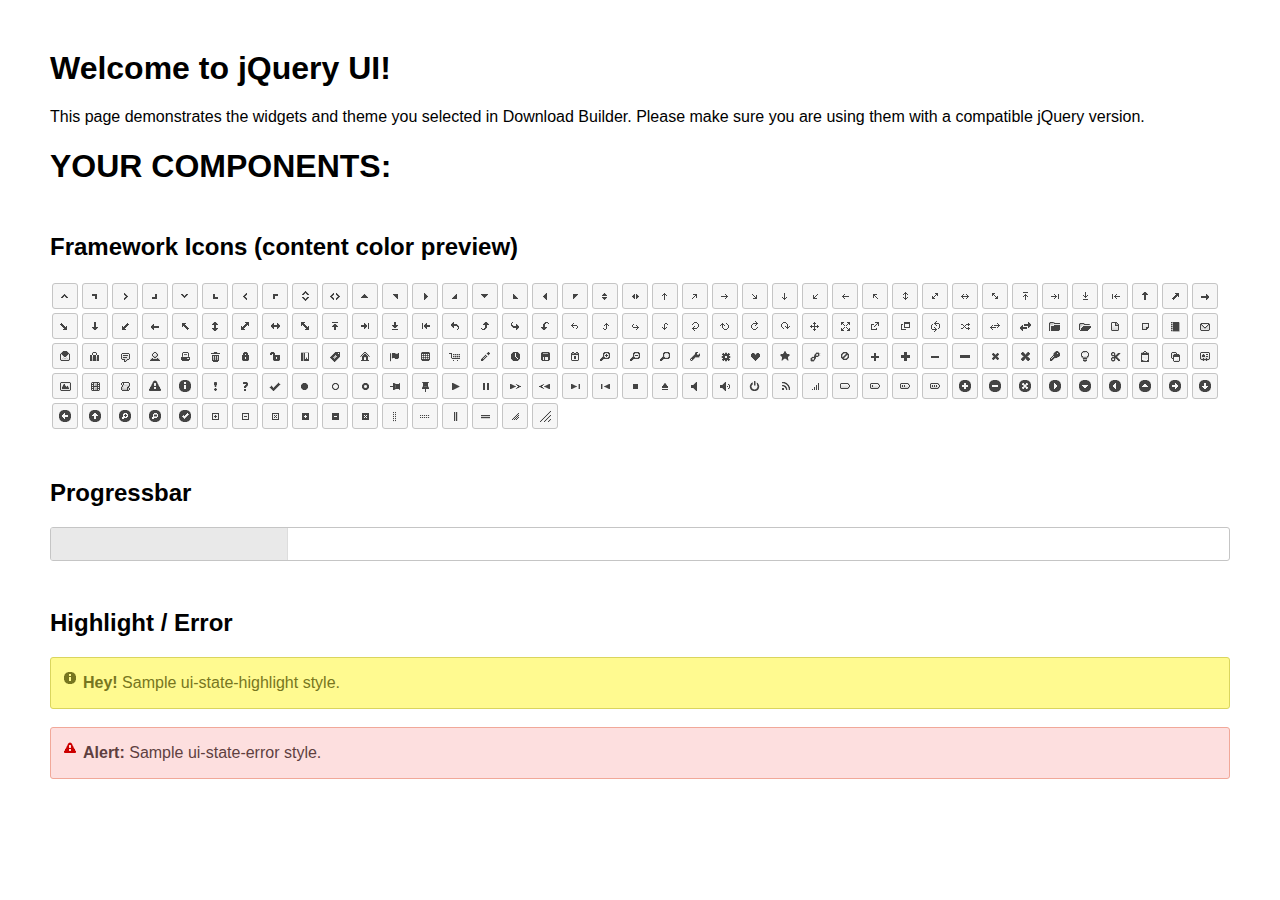
<file: scripts/jquery-ui-1.12.1.custom/index.html>
<!doctype html>
<html lang="us">
<head>
	<meta charset="utf-8">
	<title>jQuery UI Example Page</title>
	<link href="jquery-ui.css" rel="stylesheet">
	<style>
	body{
		font-family: "Trebuchet MS", sans-serif;
		margin: 50px;
	}
	.demoHeaders {
		margin-top: 2em;
	}
	#dialog-link {
		padding: .4em 1em .4em 20px;
		text-decoration: none;
		position: relative;
	}
	#dialog-link span.ui-icon {
		margin: 0 5px 0 0;
		position: absolute;
		left: .2em;
		top: 50%;
		margin-top: -8px;
	}
	#icons {
		margin: 0;
		padding: 0;
	}
	#icons li {
		margin: 2px;
		position: relative;
		padding: 4px 0;
		cursor: pointer;
		float: left;
		list-style: none;
	}
	#icons span.ui-icon {
		float: left;
		margin: 0 4px;
	}
	.fakewindowcontain .ui-widget-overlay {
		position: absolute;
	}
	select {
		width: 200px;
	}
	</style>
</head>
<body>

<h1>Welcome to jQuery UI!</h1>

<div class="ui-widget">
	<p>This page demonstrates the widgets and theme you selected in Download Builder. Please make sure you are using them with a compatible jQuery version.</p>
</div>

<h1>YOUR COMPONENTS:</h1>
















<h2 class="demoHeaders">Framework Icons (content color preview)</h2>
<ul id="icons" class="ui-widget ui-helper-clearfix">
	<li class="ui-state-default ui-corner-all" title=".ui-icon-caret-1-n"><span class="ui-icon ui-icon-caret-1-n"></span></li>
	<li class="ui-state-default ui-corner-all" title=".ui-icon-caret-1-ne"><span class="ui-icon ui-icon-caret-1-ne"></span></li>
	<li class="ui-state-default ui-corner-all" title=".ui-icon-caret-1-e"><span class="ui-icon ui-icon-caret-1-e"></span></li>
	<li class="ui-state-default ui-corner-all" title=".ui-icon-caret-1-se"><span class="ui-icon ui-icon-caret-1-se"></span></li>
	<li class="ui-state-default ui-corner-all" title=".ui-icon-caret-1-s"><span class="ui-icon ui-icon-caret-1-s"></span></li>
	<li class="ui-state-default ui-corner-all" title=".ui-icon-caret-1-sw"><span class="ui-icon ui-icon-caret-1-sw"></span></li>
	<li class="ui-state-default ui-corner-all" title=".ui-icon-caret-1-w"><span class="ui-icon ui-icon-caret-1-w"></span></li>
	<li class="ui-state-default ui-corner-all" title=".ui-icon-caret-1-nw"><span class="ui-icon ui-icon-caret-1-nw"></span></li>
	<li class="ui-state-default ui-corner-all" title=".ui-icon-caret-2-n-s"><span class="ui-icon ui-icon-caret-2-n-s"></span></li>
	<li class="ui-state-default ui-corner-all" title=".ui-icon-caret-2-e-w"><span class="ui-icon ui-icon-caret-2-e-w"></span></li>
	<li class="ui-state-default ui-corner-all" title=".ui-icon-triangle-1-n"><span class="ui-icon ui-icon-triangle-1-n"></span></li>
	<li class="ui-state-default ui-corner-all" title=".ui-icon-triangle-1-ne"><span class="ui-icon ui-icon-triangle-1-ne"></span></li>
	<li class="ui-state-default ui-corner-all" title=".ui-icon-triangle-1-e"><span class="ui-icon ui-icon-triangle-1-e"></span></li>
	<li class="ui-state-default ui-corner-all" title=".ui-icon-triangle-1-se"><span class="ui-icon ui-icon-triangle-1-se"></span></li>
	<li class="ui-state-default ui-corner-all" title=".ui-icon-triangle-1-s"><span class="ui-icon ui-icon-triangle-1-s"></span></li>
	<li class="ui-state-default ui-corner-all" title=".ui-icon-triangle-1-sw"><span class="ui-icon ui-icon-triangle-1-sw"></span></li>
	<li class="ui-state-default ui-corner-all" title=".ui-icon-triangle-1-w"><span class="ui-icon ui-icon-triangle-1-w"></span></li>
	<li class="ui-state-default ui-corner-all" title=".ui-icon-triangle-1-nw"><span class="ui-icon ui-icon-triangle-1-nw"></span></li>
	<li class="ui-state-default ui-corner-all" title=".ui-icon-triangle-2-n-s"><span class="ui-icon ui-icon-triangle-2-n-s"></span></li>
	<li class="ui-state-default ui-corner-all" title=".ui-icon-triangle-2-e-w"><span class="ui-icon ui-icon-triangle-2-e-w"></span></li>
	<li class="ui-state-default ui-corner-all" title=".ui-icon-arrow-1-n"><span class="ui-icon ui-icon-arrow-1-n"></span></li>
	<li class="ui-state-default ui-corner-all" title=".ui-icon-arrow-1-ne"><span class="ui-icon ui-icon-arrow-1-ne"></span></li>
	<li class="ui-state-default ui-corner-all" title=".ui-icon-arrow-1-e"><span class="ui-icon ui-icon-arrow-1-e"></span></li>
	<li class="ui-state-default ui-corner-all" title=".ui-icon-arrow-1-se"><span class="ui-icon ui-icon-arrow-1-se"></span></li>
	<li class="ui-state-default ui-corner-all" title=".ui-icon-arrow-1-s"><span class="ui-icon ui-icon-arrow-1-s"></span></li>
	<li class="ui-state-default ui-corner-all" title=".ui-icon-arrow-1-sw"><span class="ui-icon ui-icon-arrow-1-sw"></span></li>
	<li class="ui-state-default ui-corner-all" title=".ui-icon-arrow-1-w"><span class="ui-icon ui-icon-arrow-1-w"></span></li>
	<li class="ui-state-default ui-corner-all" title=".ui-icon-arrow-1-nw"><span class="ui-icon ui-icon-arrow-1-nw"></span></li>
	<li class="ui-state-default ui-corner-all" title=".ui-icon-arrow-2-n-s"><span class="ui-icon ui-icon-arrow-2-n-s"></span></li>
	<li class="ui-state-default ui-corner-all" title=".ui-icon-arrow-2-ne-sw"><span class="ui-icon ui-icon-arrow-2-ne-sw"></span></li>
	<li class="ui-state-default ui-corner-all" title=".ui-icon-arrow-2-e-w"><span class="ui-icon ui-icon-arrow-2-e-w"></span></li>
	<li class="ui-state-default ui-corner-all" title=".ui-icon-arrow-2-se-nw"><span class="ui-icon ui-icon-arrow-2-se-nw"></span></li>
	<li class="ui-state-default ui-corner-all" title=".ui-icon-arrowstop-1-n"><span class="ui-icon ui-icon-arrowstop-1-n"></span></li>
	<li class="ui-state-default ui-corner-all" title=".ui-icon-arrowstop-1-e"><span class="ui-icon ui-icon-arrowstop-1-e"></span></li>
	<li class="ui-state-default ui-corner-all" title=".ui-icon-arrowstop-1-s"><span class="ui-icon ui-icon-arrowstop-1-s"></span></li>
	<li class="ui-state-default ui-corner-all" title=".ui-icon-arrowstop-1-w"><span class="ui-icon ui-icon-arrowstop-1-w"></span></li>
	<li class="ui-state-default ui-corner-all" title=".ui-icon-arrowthick-1-n"><span class="ui-icon ui-icon-arrowthick-1-n"></span></li>
	<li class="ui-state-default ui-corner-all" title=".ui-icon-arrowthick-1-ne"><span class="ui-icon ui-icon-arrowthick-1-ne"></span></li>
	<li class="ui-state-default ui-corner-all" title=".ui-icon-arrowthick-1-e"><span class="ui-icon ui-icon-arrowthick-1-e"></span></li>
	<li class="ui-state-default ui-corner-all" title=".ui-icon-arrowthick-1-se"><span class="ui-icon ui-icon-arrowthick-1-se"></span></li>
	<li class="ui-state-default ui-corner-all" title=".ui-icon-arrowthick-1-s"><span class="ui-icon ui-icon-arrowthick-1-s"></span></li>
	<li class="ui-state-default ui-corner-all" title=".ui-icon-arrowthick-1-sw"><span class="ui-icon ui-icon-arrowthick-1-sw"></span></li>
	<li class="ui-state-default ui-corner-all" title=".ui-icon-arrowthick-1-w"><span class="ui-icon ui-icon-arrowthick-1-w"></span></li>
	<li class="ui-state-default ui-corner-all" title=".ui-icon-arrowthick-1-nw"><span class="ui-icon ui-icon-arrowthick-1-nw"></span></li>
	<li class="ui-state-default ui-corner-all" title=".ui-icon-arrowthick-2-n-s"><span class="ui-icon ui-icon-arrowthick-2-n-s"></span></li>
	<li class="ui-state-default ui-corner-all" title=".ui-icon-arrowthick-2-ne-sw"><span class="ui-icon ui-icon-arrowthick-2-ne-sw"></span></li>
	<li class="ui-state-default ui-corner-all" title=".ui-icon-arrowthick-2-e-w"><span class="ui-icon ui-icon-arrowthick-2-e-w"></span></li>
	<li class="ui-state-default ui-corner-all" title=".ui-icon-arrowthick-2-se-nw"><span class="ui-icon ui-icon-arrowthick-2-se-nw"></span></li>
	<li class="ui-state-default ui-corner-all" title=".ui-icon-arrowthickstop-1-n"><span class="ui-icon ui-icon-arrowthickstop-1-n"></span></li>
	<li class="ui-state-default ui-corner-all" title=".ui-icon-arrowthickstop-1-e"><span class="ui-icon ui-icon-arrowthickstop-1-e"></span></li>
	<li class="ui-state-default ui-corner-all" title=".ui-icon-arrowthickstop-1-s"><span class="ui-icon ui-icon-arrowthickstop-1-s"></span></li>
	<li class="ui-state-default ui-corner-all" title=".ui-icon-arrowthickstop-1-w"><span class="ui-icon ui-icon-arrowthickstop-1-w"></span></li>
	<li class="ui-state-default ui-corner-all" title=".ui-icon-arrowreturnthick-1-w"><span class="ui-icon ui-icon-arrowreturnthick-1-w"></span></li>
	<li class="ui-state-default ui-corner-all" title=".ui-icon-arrowreturnthick-1-n"><span class="ui-icon ui-icon-arrowreturnthick-1-n"></span></li>
	<li class="ui-state-default ui-corner-all" title=".ui-icon-arrowreturnthick-1-e"><span class="ui-icon ui-icon-arrowreturnthick-1-e"></span></li>
	<li class="ui-state-default ui-corner-all" title=".ui-icon-arrowreturnthick-1-s"><span class="ui-icon ui-icon-arrowreturnthick-1-s"></span></li>
	<li class="ui-state-default ui-corner-all" title=".ui-icon-arrowreturn-1-w"><span class="ui-icon ui-icon-arrowreturn-1-w"></span></li>
	<li class="ui-state-default ui-corner-all" title=".ui-icon-arrowreturn-1-n"><span class="ui-icon ui-icon-arrowreturn-1-n"></span></li>
	<li class="ui-state-default ui-corner-all" title=".ui-icon-arrowreturn-1-e"><span class="ui-icon ui-icon-arrowreturn-1-e"></span></li>
	<li class="ui-state-default ui-corner-all" title=".ui-icon-arrowreturn-1-s"><span class="ui-icon ui-icon-arrowreturn-1-s"></span></li>
	<li class="ui-state-default ui-corner-all" title=".ui-icon-arrowrefresh-1-w"><span class="ui-icon ui-icon-arrowrefresh-1-w"></span></li>
	<li class="ui-state-default ui-corner-all" title=".ui-icon-arrowrefresh-1-n"><span class="ui-icon ui-icon-arrowrefresh-1-n"></span></li>
	<li class="ui-state-default ui-corner-all" title=".ui-icon-arrowrefresh-1-e"><span class="ui-icon ui-icon-arrowrefresh-1-e"></span></li>
	<li class="ui-state-default ui-corner-all" title=".ui-icon-arrowrefresh-1-s"><span class="ui-icon ui-icon-arrowrefresh-1-s"></span></li>
	<li class="ui-state-default ui-corner-all" title=".ui-icon-arrow-4"><span class="ui-icon ui-icon-arrow-4"></span></li>
	<li class="ui-state-default ui-corner-all" title=".ui-icon-arrow-4-diag"><span class="ui-icon ui-icon-arrow-4-diag"></span></li>
	<li class="ui-state-default ui-corner-all" title=".ui-icon-extlink"><span class="ui-icon ui-icon-extlink"></span></li>
	<li class="ui-state-default ui-corner-all" title=".ui-icon-newwin"><span class="ui-icon ui-icon-newwin"></span></li>
	<li class="ui-state-default ui-corner-all" title=".ui-icon-refresh"><span class="ui-icon ui-icon-refresh"></span></li>
	<li class="ui-state-default ui-corner-all" title=".ui-icon-shuffle"><span class="ui-icon ui-icon-shuffle"></span></li>
	<li class="ui-state-default ui-corner-all" title=".ui-icon-transfer-e-w"><span class="ui-icon ui-icon-transfer-e-w"></span></li>
	<li class="ui-state-default ui-corner-all" title=".ui-icon-transferthick-e-w"><span class="ui-icon ui-icon-transferthick-e-w"></span></li>
	<li class="ui-state-default ui-corner-all" title=".ui-icon-folder-collapsed"><span class="ui-icon ui-icon-folder-collapsed"></span></li>
	<li class="ui-state-default ui-corner-all" title=".ui-icon-folder-open"><span class="ui-icon ui-icon-folder-open"></span></li>
	<li class="ui-state-default ui-corner-all" title=".ui-icon-document"><span class="ui-icon ui-icon-document"></span></li>
	<li class="ui-state-default ui-corner-all" title=".ui-icon-document-b"><span class="ui-icon ui-icon-document-b"></span></li>
	<li class="ui-state-default ui-corner-all" title=".ui-icon-note"><span class="ui-icon ui-icon-note"></span></li>
	<li class="ui-state-default ui-corner-all" title=".ui-icon-mail-closed"><span class="ui-icon ui-icon-mail-closed"></span></li>
	<li class="ui-state-default ui-corner-all" title=".ui-icon-mail-open"><span class="ui-icon ui-icon-mail-open"></span></li>
	<li class="ui-state-default ui-corner-all" title=".ui-icon-suitcase"><span class="ui-icon ui-icon-suitcase"></span></li>
	<li class="ui-state-default ui-corner-all" title=".ui-icon-comment"><span class="ui-icon ui-icon-comment"></span></li>
	<li class="ui-state-default ui-corner-all" title=".ui-icon-person"><span class="ui-icon ui-icon-person"></span></li>
	<li class="ui-state-default ui-corner-all" title=".ui-icon-print"><span class="ui-icon ui-icon-print"></span></li>
	<li class="ui-state-default ui-corner-all" title=".ui-icon-trash"><span class="ui-icon ui-icon-trash"></span></li>
	<li class="ui-state-default ui-corner-all" title=".ui-icon-locked"><span class="ui-icon ui-icon-locked"></span></li>
	<li class="ui-state-default ui-corner-all" title=".ui-icon-unlocked"><span class="ui-icon ui-icon-unlocked"></span></li>
	<li class="ui-state-default ui-corner-all" title=".ui-icon-bookmark"><span class="ui-icon ui-icon-bookmark"></span></li>
	<li class="ui-state-default ui-corner-all" title=".ui-icon-tag"><span class="ui-icon ui-icon-tag"></span></li>
	<li class="ui-state-default ui-corner-all" title=".ui-icon-home"><span class="ui-icon ui-icon-home"></span></li>
	<li class="ui-state-default ui-corner-all" title=".ui-icon-flag"><span class="ui-icon ui-icon-flag"></span></li>
	<li class="ui-state-default ui-corner-all" title=".ui-icon-calculator"><span class="ui-icon ui-icon-calculator"></span></li>
	<li class="ui-state-default ui-corner-all" title=".ui-icon-cart"><span class="ui-icon ui-icon-cart"></span></li>
	<li class="ui-state-default ui-corner-all" title=".ui-icon-pencil"><span class="ui-icon ui-icon-pencil"></span></li>
	<li class="ui-state-default ui-corner-all" title=".ui-icon-clock"><span class="ui-icon ui-icon-clock"></span></li>
	<li class="ui-state-default ui-corner-all" title=".ui-icon-disk"><span class="ui-icon ui-icon-disk"></span></li>
	<li class="ui-state-default ui-corner-all" title=".ui-icon-calendar"><span class="ui-icon ui-icon-calendar"></span></li>
	<li class="ui-state-default ui-corner-all" title=".ui-icon-zoomin"><span class="ui-icon ui-icon-zoomin"></span></li>
	<li class="ui-state-default ui-corner-all" title=".ui-icon-zoomout"><span class="ui-icon ui-icon-zoomout"></span></li>
	<li class="ui-state-default ui-corner-all" title=".ui-icon-search"><span class="ui-icon ui-icon-search"></span></li>
	<li class="ui-state-default ui-corner-all" title=".ui-icon-wrench"><span class="ui-icon ui-icon-wrench"></span></li>
	<li class="ui-state-default ui-corner-all" title=".ui-icon-gear"><span class="ui-icon ui-icon-gear"></span></li>
	<li class="ui-state-default ui-corner-all" title=".ui-icon-heart"><span class="ui-icon ui-icon-heart"></span></li>
	<li class="ui-state-default ui-corner-all" title=".ui-icon-star"><span class="ui-icon ui-icon-star"></span></li>
	<li class="ui-state-default ui-corner-all" title=".ui-icon-link"><span class="ui-icon ui-icon-link"></span></li>
	<li class="ui-state-default ui-corner-all" title=".ui-icon-cancel"><span class="ui-icon ui-icon-cancel"></span></li>
	<li class="ui-state-default ui-corner-all" title=".ui-icon-plus"><span class="ui-icon ui-icon-plus"></span></li>
	<li class="ui-state-default ui-corner-all" title=".ui-icon-plusthick"><span class="ui-icon ui-icon-plusthick"></span></li>
	<li class="ui-state-default ui-corner-all" title=".ui-icon-minus"><span class="ui-icon ui-icon-minus"></span></li>
	<li class="ui-state-default ui-corner-all" title=".ui-icon-minusthick"><span class="ui-icon ui-icon-minusthick"></span></li>
	<li class="ui-state-default ui-corner-all" title=".ui-icon-close"><span class="ui-icon ui-icon-close"></span></li>
	<li class="ui-state-default ui-corner-all" title=".ui-icon-closethick"><span class="ui-icon ui-icon-closethick"></span></li>
	<li class="ui-state-default ui-corner-all" title=".ui-icon-key"><span class="ui-icon ui-icon-key"></span></li>
	<li class="ui-state-default ui-corner-all" title=".ui-icon-lightbulb"><span class="ui-icon ui-icon-lightbulb"></span></li>
	<li class="ui-state-default ui-corner-all" title=".ui-icon-scissors"><span class="ui-icon ui-icon-scissors"></span></li>
	<li class="ui-state-default ui-corner-all" title=".ui-icon-clipboard"><span class="ui-icon ui-icon-clipboard"></span></li>
	<li class="ui-state-default ui-corner-all" title=".ui-icon-copy"><span class="ui-icon ui-icon-copy"></span></li>
	<li class="ui-state-default ui-corner-all" title=".ui-icon-contact"><span class="ui-icon ui-icon-contact"></span></li>
	<li class="ui-state-default ui-corner-all" title=".ui-icon-image"><span class="ui-icon ui-icon-image"></span></li>
	<li class="ui-state-default ui-corner-all" title=".ui-icon-video"><span class="ui-icon ui-icon-video"></span></li>
	<li class="ui-state-default ui-corner-all" title=".ui-icon-script"><span class="ui-icon ui-icon-script"></span></li>
	<li class="ui-state-default ui-corner-all" title=".ui-icon-alert"><span class="ui-icon ui-icon-alert"></span></li>
	<li class="ui-state-default ui-corner-all" title=".ui-icon-info"><span class="ui-icon ui-icon-info"></span></li>
	<li class="ui-state-default ui-corner-all" title=".ui-icon-notice"><span class="ui-icon ui-icon-notice"></span></li>
	<li class="ui-state-default ui-corner-all" title=".ui-icon-help"><span class="ui-icon ui-icon-help"></span></li>
	<li class="ui-state-default ui-corner-all" title=".ui-icon-check"><span class="ui-icon ui-icon-check"></span></li>
	<li class="ui-state-default ui-corner-all" title=".ui-icon-bullet"><span class="ui-icon ui-icon-bullet"></span></li>
	<li class="ui-state-default ui-corner-all" title=".ui-icon-radio-off"><span class="ui-icon ui-icon-radio-off"></span></li>
	<li class="ui-state-default ui-corner-all" title=".ui-icon-radio-on"><span class="ui-icon ui-icon-radio-on"></span></li>
	<li class="ui-state-default ui-corner-all" title=".ui-icon-pin-w"><span class="ui-icon ui-icon-pin-w"></span></li>
	<li class="ui-state-default ui-corner-all" title=".ui-icon-pin-s"><span class="ui-icon ui-icon-pin-s"></span></li>
	<li class="ui-state-default ui-corner-all" title=".ui-icon-play"><span class="ui-icon ui-icon-play"></span></li>
	<li class="ui-state-default ui-corner-all" title=".ui-icon-pause"><span class="ui-icon ui-icon-pause"></span></li>
	<li class="ui-state-default ui-corner-all" title=".ui-icon-seek-next"><span class="ui-icon ui-icon-seek-next"></span></li>
	<li class="ui-state-default ui-corner-all" title=".ui-icon-seek-prev"><span class="ui-icon ui-icon-seek-prev"></span></li>
	<li class="ui-state-default ui-corner-all" title=".ui-icon-seek-end"><span class="ui-icon ui-icon-seek-end"></span></li>
	<li class="ui-state-default ui-corner-all" title=".ui-icon-seek-first"><span class="ui-icon ui-icon-seek-first"></span></li>
	<li class="ui-state-default ui-corner-all" title=".ui-icon-stop"><span class="ui-icon ui-icon-stop"></span></li>
	<li class="ui-state-default ui-corner-all" title=".ui-icon-eject"><span class="ui-icon ui-icon-eject"></span></li>
	<li class="ui-state-default ui-corner-all" title=".ui-icon-volume-off"><span class="ui-icon ui-icon-volume-off"></span></li>
	<li class="ui-state-default ui-corner-all" title=".ui-icon-volume-on"><span class="ui-icon ui-icon-volume-on"></span></li>
	<li class="ui-state-default ui-corner-all" title=".ui-icon-power"><span class="ui-icon ui-icon-power"></span></li>
	<li class="ui-state-default ui-corner-all" title=".ui-icon-signal-diag"><span class="ui-icon ui-icon-signal-diag"></span></li>
	<li class="ui-state-default ui-corner-all" title=".ui-icon-signal"><span class="ui-icon ui-icon-signal"></span></li>
	<li class="ui-state-default ui-corner-all" title=".ui-icon-battery-0"><span class="ui-icon ui-icon-battery-0"></span></li>
	<li class="ui-state-default ui-corner-all" title=".ui-icon-battery-1"><span class="ui-icon ui-icon-battery-1"></span></li>
	<li class="ui-state-default ui-corner-all" title=".ui-icon-battery-2"><span class="ui-icon ui-icon-battery-2"></span></li>
	<li class="ui-state-default ui-corner-all" title=".ui-icon-battery-3"><span class="ui-icon ui-icon-battery-3"></span></li>
	<li class="ui-state-default ui-corner-all" title=".ui-icon-circle-plus"><span class="ui-icon ui-icon-circle-plus"></span></li>
	<li class="ui-state-default ui-corner-all" title=".ui-icon-circle-minus"><span class="ui-icon ui-icon-circle-minus"></span></li>
	<li class="ui-state-default ui-corner-all" title=".ui-icon-circle-close"><span class="ui-icon ui-icon-circle-close"></span></li>
	<li class="ui-state-default ui-corner-all" title=".ui-icon-circle-triangle-e"><span class="ui-icon ui-icon-circle-triangle-e"></span></li>
	<li class="ui-state-default ui-corner-all" title=".ui-icon-circle-triangle-s"><span class="ui-icon ui-icon-circle-triangle-s"></span></li>
	<li class="ui-state-default ui-corner-all" title=".ui-icon-circle-triangle-w"><span class="ui-icon ui-icon-circle-triangle-w"></span></li>
	<li class="ui-state-default ui-corner-all" title=".ui-icon-circle-triangle-n"><span class="ui-icon ui-icon-circle-triangle-n"></span></li>
	<li class="ui-state-default ui-corner-all" title=".ui-icon-circle-arrow-e"><span class="ui-icon ui-icon-circle-arrow-e"></span></li>
	<li class="ui-state-default ui-corner-all" title=".ui-icon-circle-arrow-s"><span class="ui-icon ui-icon-circle-arrow-s"></span></li>
	<li class="ui-state-default ui-corner-all" title=".ui-icon-circle-arrow-w"><span class="ui-icon ui-icon-circle-arrow-w"></span></li>
	<li class="ui-state-default ui-corner-all" title=".ui-icon-circle-arrow-n"><span class="ui-icon ui-icon-circle-arrow-n"></span></li>
	<li class="ui-state-default ui-corner-all" title=".ui-icon-circle-zoomin"><span class="ui-icon ui-icon-circle-zoomin"></span></li>
	<li class="ui-state-default ui-corner-all" title=".ui-icon-circle-zoomout"><span class="ui-icon ui-icon-circle-zoomout"></span></li>
	<li class="ui-state-default ui-corner-all" title=".ui-icon-circle-check"><span class="ui-icon ui-icon-circle-check"></span></li>
	<li class="ui-state-default ui-corner-all" title=".ui-icon-circlesmall-plus"><span class="ui-icon ui-icon-circlesmall-plus"></span></li>
	<li class="ui-state-default ui-corner-all" title=".ui-icon-circlesmall-minus"><span class="ui-icon ui-icon-circlesmall-minus"></span></li>
	<li class="ui-state-default ui-corner-all" title=".ui-icon-circlesmall-close"><span class="ui-icon ui-icon-circlesmall-close"></span></li>
	<li class="ui-state-default ui-corner-all" title=".ui-icon-squaresmall-plus"><span class="ui-icon ui-icon-squaresmall-plus"></span></li>
	<li class="ui-state-default ui-corner-all" title=".ui-icon-squaresmall-minus"><span class="ui-icon ui-icon-squaresmall-minus"></span></li>
	<li class="ui-state-default ui-corner-all" title=".ui-icon-squaresmall-close"><span class="ui-icon ui-icon-squaresmall-close"></span></li>
	<li class="ui-state-default ui-corner-all" title=".ui-icon-grip-dotted-vertical"><span class="ui-icon ui-icon-grip-dotted-vertical"></span></li>
	<li class="ui-state-default ui-corner-all" title=".ui-icon-grip-dotted-horizontal"><span class="ui-icon ui-icon-grip-dotted-horizontal"></span></li>
	<li class="ui-state-default ui-corner-all" title=".ui-icon-grip-solid-vertical"><span class="ui-icon ui-icon-grip-solid-vertical"></span></li>
	<li class="ui-state-default ui-corner-all" title=".ui-icon-grip-solid-horizontal"><span class="ui-icon ui-icon-grip-solid-horizontal"></span></li>
	<li class="ui-state-default ui-corner-all" title=".ui-icon-gripsmall-diagonal-se"><span class="ui-icon ui-icon-gripsmall-diagonal-se"></span></li>
	<li class="ui-state-default ui-corner-all" title=".ui-icon-grip-diagonal-se"><span class="ui-icon ui-icon-grip-diagonal-se"></span></li>
</ul>






<!-- Progressbar -->
<h2 class="demoHeaders">Progressbar</h2>
<div id="progressbar"></div>










<!-- Highlight / Error -->
<h2 class="demoHeaders">Highlight / Error</h2>
<div class="ui-widget">
	<div class="ui-state-highlight ui-corner-all" style="margin-top: 20px; padding: 0 .7em;">
		<p><span class="ui-icon ui-icon-info" style="float: left; margin-right: .3em;"></span>
		<strong>Hey!</strong> Sample ui-state-highlight style.</p>
	</div>
</div>
<br>
<div class="ui-widget">
	<div class="ui-state-error ui-corner-all" style="padding: 0 .7em;">
		<p><span class="ui-icon ui-icon-alert" style="float: left; margin-right: .3em;"></span>
		<strong>Alert:</strong> Sample ui-state-error style.</p>
	</div>
</div>

<script src="external/jquery/jquery.js"></script>
<script src="jquery-ui.js"></script>
<script>



















$( "#progressbar" ).progressbar({
	value: 20
});










// Hover states on the static widgets
$( "#dialog-link, #icons li" ).hover(
	function() {
		$( this ).addClass( "ui-state-hover" );
	},
	function() {
		$( this ).removeClass( "ui-state-hover" );
	}
);
</script>
</body>
</html>
</file>
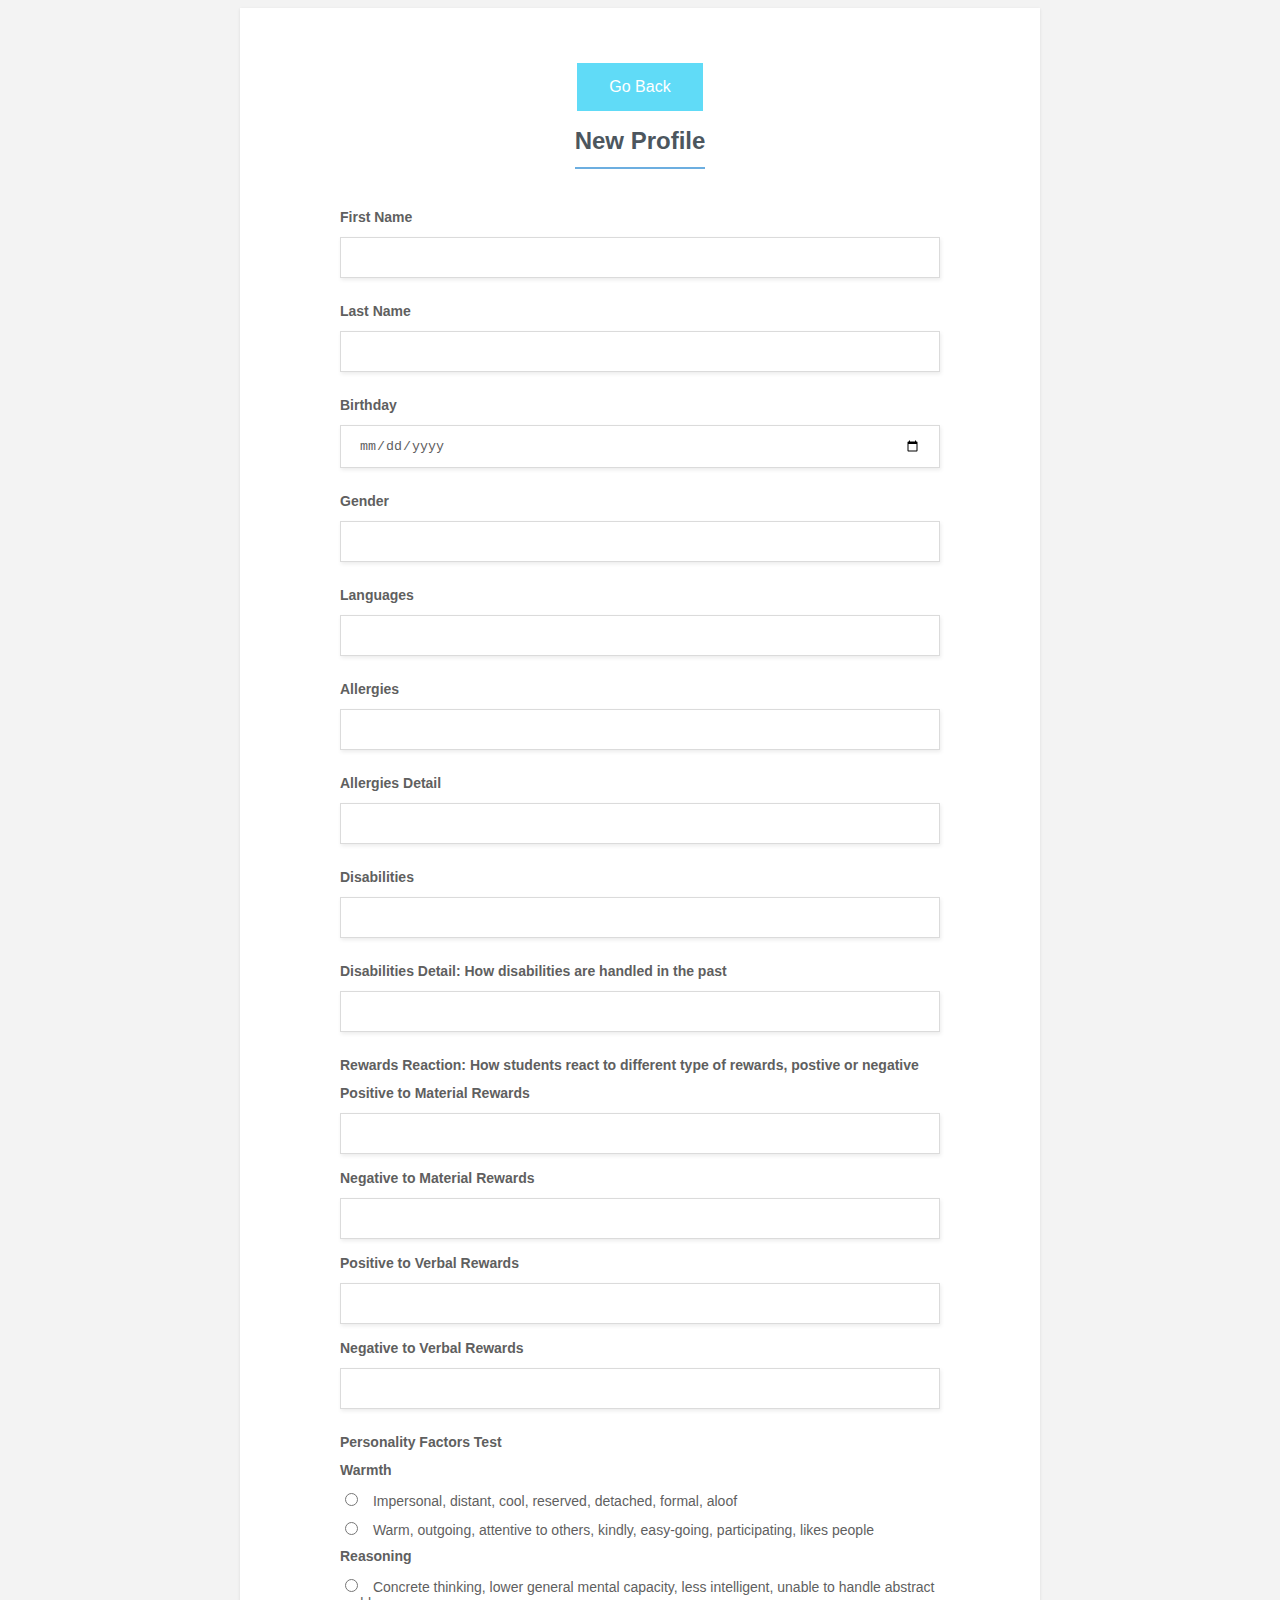
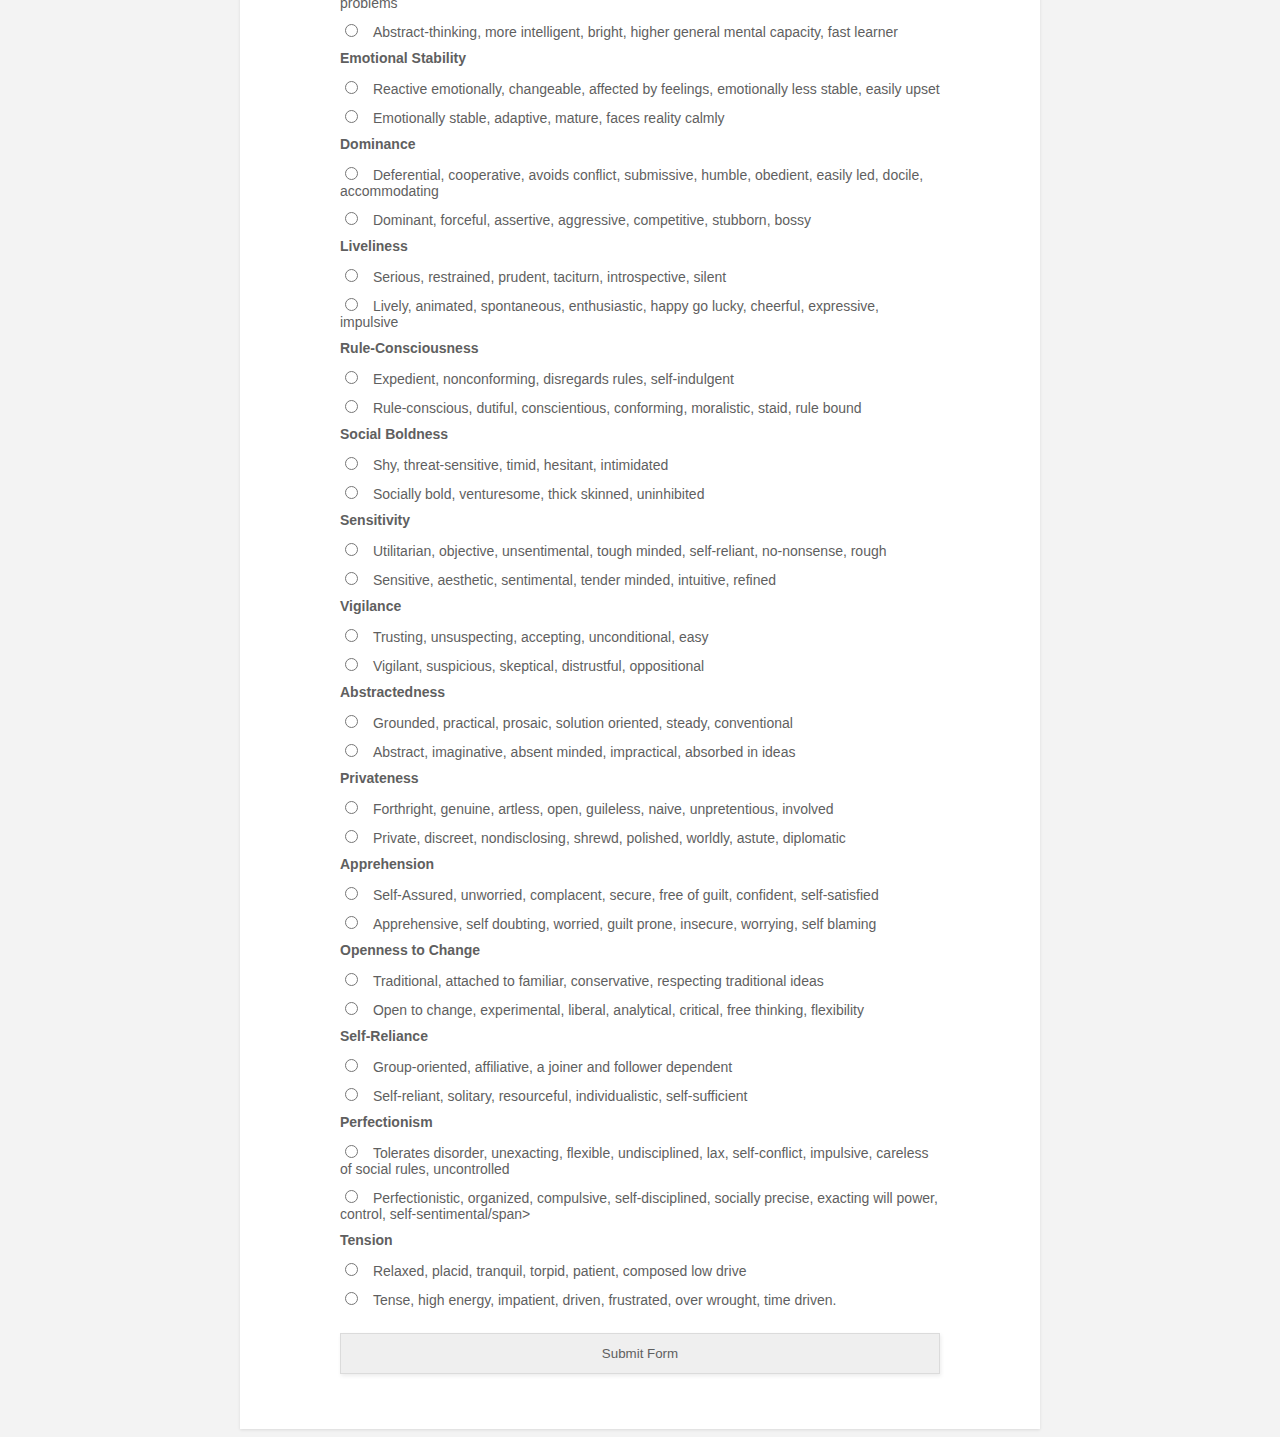
<file: createnew.html>
<!DOCTYPE html>
<html>

<head>

	<link rel="stylesheet" href="css/newform.css">
        <script src="scripts/createnew.js"></script>

</head>
<SCRIPT LANGUAGE="JavaScript">
function insertnewstudent (form) {
    var firstname = form.fn.value;
    var lastname = form.ln.value;
    var birthday = form.bday.value;
    var gender = form.gen.value;
    var language = form.lan.value;
    var allergies = form.all.value;
    var alldetail = form.allde.value;
    var disabilities = form.dis.value;
    var disdetail = form.disde.value;
    var pomr = form.pm.value;
    var nemr = form.nm.value;
    var povr = form.pv.value;
    var nevr = form.nv.value;
    var warmth = form.w.value;
    var reasoning = form.r.value;
    var emotional = form.e.value;
    var dominance = form.d.value;
    var liveliness = form.l.value;
    var rule-Consciousness = form.c.value;
    var social = form.s.value;
    var sensitivity = form.se.value;
    var vigilance = form.v.value;
    var abstractedness = form.a.value;
    var privateness = form.p.value;
    var apprehension = form.ap.value;
    var openness = form.o.value;
    var self = form.sel.value;
    var perfectionism = form.pe.value;
    var tension = form.t.value;
    alert ("You typed: " + firstname + lastname + birthday + gender + language + allergies + alldetail + disabilities + disdetail);

    alert ("You typed: " + firstname + lastname + birthday + gender + language + allergies + alldetail + disabilities + disdetail);
}
</SCRIPT>

<script>
$(document).ready(function(){
    $("button").click(function(){
        $.ajax({url: "{controller}/{action}/{id}", success: function(result){
            $("#div1").html(result); //put data into profile
        }});
    });
});
</script>
<script>
function goBack() {
    window.history.go(-1);
}
</script>

<script src="https://ajax.googleapis.com/ajax/libs/jquery/3.1.1/jquery.min.js"></script>


<body>
<div class="main-content">


        <form class="newform" method="get" action="">


          <div id = "home-button1">
            <button onclick="goBack()">Go Back</button>
          </div>
          <br>

            <div class="form-title-row">
                <h1>New Profile</h1>
            </div>

            <div class="form-row">
                <label>
                    <span>First Name</span>
                    <input type="text" name="fn" value="">
                </label>
            </div>

            <div class="form-row">
                <label>
                    <span>Last Name</span>
                    <input type="text" name="ln" value="">
                </label>
            </div>

            <div class="form-row">
                <label>
                    <span>Birthday</span>
                    <input type="date" name="bday" value="">
                </label>
            </div>

            <div class="form-row">
                <label>
                    <span>Gender</span>
                    <input type="text" name="gen" value="">
                </label>
            </div>

            <div class="form-row">
                <label>
                    <span>Languages</span>
                    <input type="text" name="lan" value="">
                </label>
            </div>

            <div class="form-row">
                <label>
                    <span>Allergies</span>
                    <input type="text" name="all" value="">
                </label>
            </div>

            <div class="form-row">
                <label>
                    <span>Allergies Detail</span>
                    <input type="text" name="allde" value="">
                </label>
            </div>

            <div class="form-row">
                <label>
                    <span>Disabilities</span>
                    <input type="text" name="dis" value="">
                </label>
            </div>

            <div class="form-row">
                <label>
                    <span>Disabilities Detail: How disabilities are handled in the past</span>
                    <input type="text" name="disde" value="">
                </label>
            </div>

            <div class="form-row">
                  <label>
                      <span>Rewards Reaction: How students react to different type of rewards, postive or negative</span>
                      <span>Positive to Material Rewards</span>
                      <input type="text" name="pm" value="" > <br>
                      <br>
                      <span>Negative to Material Rewards</span>
                      <input type="text" name="nm" value="" > <br>
                      <br>
                      <span>Positive to Verbal Rewards</span>
                      <input type="text" name="pv" value="" > <br>
                      <br>
                      <span>Negative to Verbal Rewards</span>
                      <input type="text" name="nv" value="" >
              </div>

              <div class="form-row">
                  <label><span>Personality Factors Test</span></label>
                  <label><span>Warmth</span></label>
                  <div class="form-radio-buttons">
                      <div>
                          <label>
                              <input type="radio" name="w">
                              <span>Impersonal, distant, cool, reserved, detached, formal, aloof</span>
                          </label>
                      </div>

                      <div>
                          <label>
                              <input type="radio" name="w">
                              <span>Warm, outgoing, attentive to others, kindly, easy-going, participating, likes people</span>
                          </label>
                      </div>
                  </div>

                  <label><span>Reasoning</span></label>
                  <div class="form-radio-buttons">

                      <div>
                          <label>
                              <input type="radio" name="r">
                              <span>Concrete thinking, lower general mental capacity, less intelligent, unable to handle abstract problems</span>
                          </label>
                      </div>

                      <div>
                          <label>
                              <input type="radio" name="r">
                              <span>Abstract-thinking, more intelligent, bright, higher general mental capacity, fast learner</span>
                          </label>
                      </div>
                  </div>
                  <label><span>Emotional Stability</span></label>
                  <div class="form-radio-buttons">

                      <div>
                          <label>
                              <input type="radio" name="e">
                              <span>Reactive emotionally, changeable, affected by feelings, emotionally less stable, easily upset</span>
                          </label>
                      </div>

                      <div>
                          <label>
                              <input type="radio" name="e">
                              <span>Emotionally stable, adaptive, mature, faces reality calmly</span>
                          </label>
                      </div>
                  </div>
                  <label><span>Dominance</span></label>
                  <div class="form-radio-buttons">

                      <div>
                          <label>
                              <input type="radio" name="d">
                              <span>Deferential, cooperative, avoids conflict, submissive, humble, obedient, easily led, docile, accommodating</span>
                          </label>
                      </div>

                      <div>
                          <label>
                              <input type="radio" name="d">
                              <span>Dominant, forceful, assertive, aggressive, competitive, stubborn, bossy</span>
                          </label>
                      </div>
                  </div>
                  <label><span>Liveliness</span></label>
                  <div class="form-radio-buttons">

                      <div>
                          <label>
                              <input type="radio" name="l">
                              <span>Serious, restrained, prudent, taciturn, introspective, silent</span>
                          </label>
                      </div>

                      <div>
                          <label>
                              <input type="radio" name="l">
                              <span>Lively, animated, spontaneous, enthusiastic, happy go lucky, cheerful, expressive, impulsive</span>
                          </label>
                      </div>
                  </div>
                  <label><span>Rule-Consciousness</span></label>
                  <div class="form-radio-buttons">

                      <div>
                          <label>
                              <input type="radio" name="c">
                              <span>Expedient, nonconforming, disregards rules, self-indulgent</span>
                          </label>
                      </div>

                      <div>
                          <label>
                              <input type="radio" name="c">
                              <span>Rule-conscious, dutiful, conscientious, conforming, moralistic, staid, rule bound</span>
                          </label>
                      </div>
                  </div>
                  <label><span>Social Boldness</span></label>
                  <div class="form-radio-buttons">

                      <div>
                          <label>
                              <input type="radio" name="s">
                              <span>Shy, threat-sensitive, timid, hesitant, intimidated</span>
                          </label>
                      </div>

                      <div>
                          <label>
                              <input type="radio" name="s">
                              <span>Socially bold, venturesome, thick skinned, uninhibited</span>
                          </label>
                      </div>
                  </div>
                  <label><span>Sensitivity</span></label>
                  <div class="form-radio-buttons">

                      <div>
                          <label>
                              <input type="radio" name="se">
                              <span>Utilitarian, objective, unsentimental, tough minded, self-reliant, no-nonsense, rough</span>
                          </label>
                      </div>

                      <div>
                          <label>
                              <input type="radio" name="se">
                              <span>Sensitive, aesthetic, sentimental, tender minded, intuitive, refined</span>
                          </label>
                      </div>
                  </div>
                  <label><span>Vigilance</span></label>
                  <div class="form-radio-buttons">

                      <div>
                          <label>
                              <input type="radio" name="v">
                              <span>Trusting, unsuspecting, accepting, unconditional, easy</span>
                          </label>
                      </div>

                      <div>
                          <label>
                              <input type="radio" name="v">
                              <span>Vigilant, suspicious, skeptical, distrustful, oppositional</span>
                          </label>
                      </div>
                  </div>
                  <label><span>Abstractedness</span></label>
                  <div class="form-radio-buttons">

                      <div>
                          <label>
                              <input type="radio" name="a">
                              <span>Grounded, practical, prosaic, solution oriented, steady, conventional</span>
                          </label>
                      </div>

                      <div>
                          <label>
                              <input type="radio" name="a">
                              <span>Abstract, imaginative, absent minded, impractical, absorbed in ideas</span>
                          </label>
                      </div>
                  </div>
                  <label><span>Privateness</span></label>
                  <div class="form-radio-buttons">

                      <div>
                          <label>
                              <input type="radio" name="p">
                              <span>Forthright, genuine, artless, open, guileless, naive, unpretentious, involved</span>
                          </label>
                      </div>

                      <div>
                          <label>
                              <input type="radio" name="p">
                              <span>Private, discreet, nondisclosing, shrewd, polished, worldly, astute, diplomatic</span>
                          </label>
                      </div>
                  </div>
                  <label><span>Apprehension</span></label>
                  <div class="form-radio-buttons">

                      <div>
                          <label>
                              <input type="radio" name="ap">
                              <span>Self-Assured, unworried, complacent, secure, free of guilt, confident, self-satisfied</span>
                          </label>
                      </div>

                      <div>
                          <label>
                              <input type="radio" name="ap">
                              <span>Apprehensive, self doubting, worried, guilt prone, insecure, worrying, self blaming</span>
                          </label>
                      </div>
                  </div>
                  <label><span>Openness to Change</span></label>
                  <div class="form-radio-buttons">

                      <div>
                          <label>
                              <input type="radio" name="o">
                              <span>Traditional, attached to familiar, conservative, respecting traditional ideas</span>
                          </label>
                      </div>

                      <div>
                          <label>
                              <input type="radio" name="o">
                              <span>Open to change, experimental, liberal, analytical, critical, free thinking, flexibility</span>
                          </label>
                      </div>
                  </div>
                  <label><span>Self-Reliance</span></label>
                  <div class="form-radio-buttons">

                      <div>
                          <label>
                              <input type="radio" name="sel">
                              <span>Group-oriented, affiliative, a joiner and follower dependent</span>
                          </label>
                      </div>

                      <div>
                          <label>
                              <input type="radio" name="sel">
                              <span>Self-reliant, solitary, resourceful, individualistic, self-sufficient</span>
                          </label>
                      </div>
                  </div>
                  <label><span>Perfectionism</span></label>
                  <div class="form-radio-buttons">

                      <div>
                          <label>
                              <input type="radio" name="pe">
                              <span>Tolerates disorder, unexacting, flexible, undisciplined, lax, self-conflict, impulsive, careless of social rules, uncontrolled</span>
                          </label>
                      </div>

                      <div>
                          <label>
                              <input type="radio" name="pe">
                              <span>Perfectionistic, organized, compulsive, self-disciplined, socially precise, exacting will power, control, self-sentimental/span>
                          </label>
                      </div>
                  </div>
                  <label><span>Tension</span></label>
                  <div class="form-radio-buttons">

                      <div>
                          <label>
                              <input type="radio" name="t">
                              <span>Relaxed, placid, tranquil, torpid, patient, composed low drive</span>
                          </label>
                      </div>

                      <div>
                          <label>
                              <input type="radio" name="t">
                              <span>Tense, high energy, impatient, driven, frustrated, over wrought, time driven.</span>
                          </label>
                      </div>
                  </div>
              </div>



              <div class="form-row">
                 <input type="submit" name="button" Value="Submit Form" onClick="insertNewStudent(this.form)">
              </div>
          </form>
      </div>
  <body>

          </div>

        </form>
    </div>
</body>
</html>
</file>
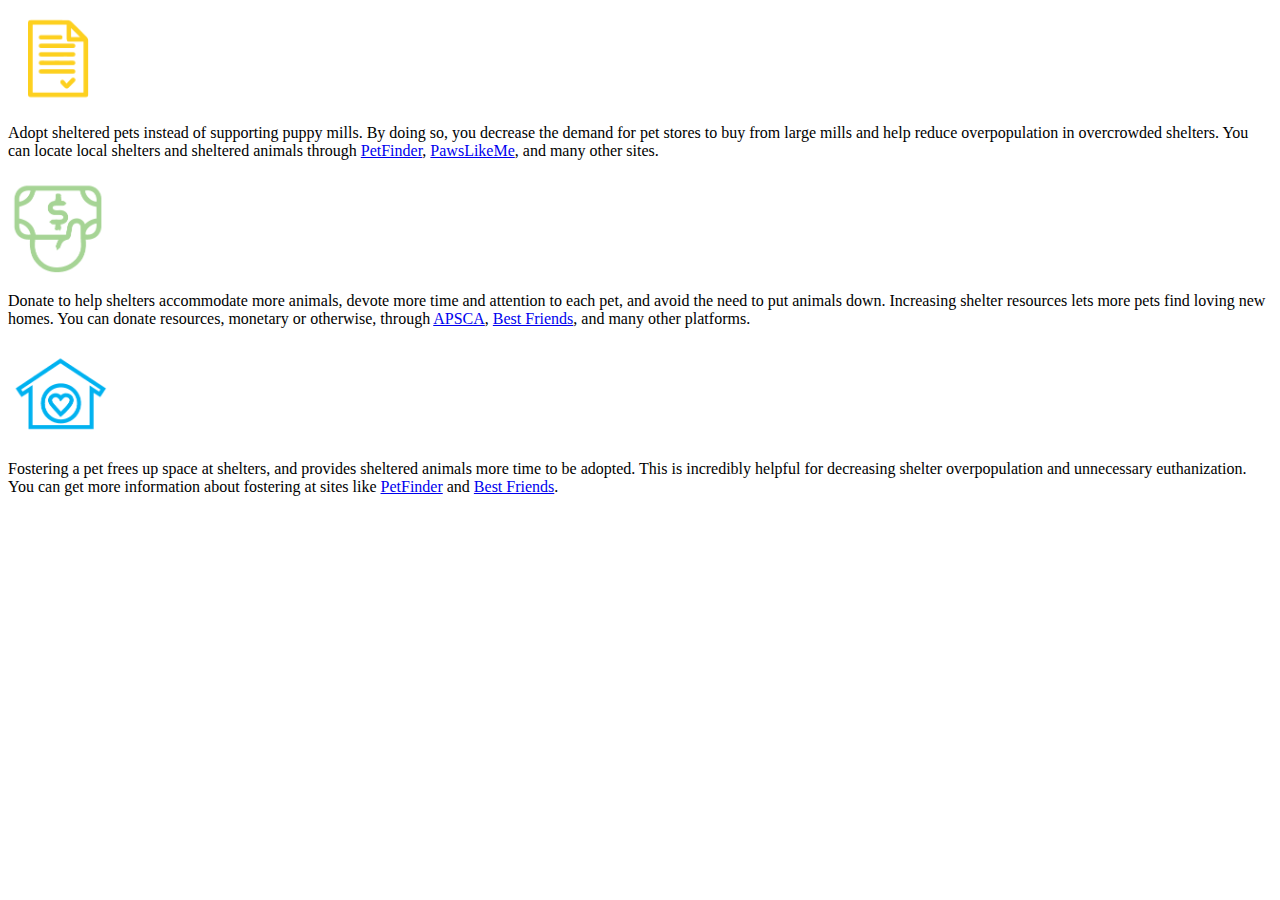
<file: view.html>
<html>
<body>
<div id="take-action">
    <div id="adopt">
        <img src="images/adopt.png" width="100" height="100" />
<!--            <p style="font-family:Karla;">adopt</p>-->
        <p>Adopt sheltered pets instead of supporting puppy mills. By doing so, you decrease the demand for pet stores to buy from large mills and help reduce overpopulation in overcrowded shelters. You can locate local shelters and sheltered animals through <a href="https://www.petfinder.com/animal-shelters-and-rescues/"> PetFinder</a>, <a href="http://pawslikeme.com/">PawsLikeMe</a>, and many other sites.</p>

    </div>
    <div id="donate">
        <img src="images/donate.png" width="100" height="100"/>
<!--            <p style="color:#FF7F9A;">DONATE</p>-->
        <p>
        Donate to help shelters accommodate more animals, devote more time and attention to each pet, and avoid the need to put animals down. Increasing shelter resources lets more pets find loving new homes. You can donate resources, monetary or otherwise, through <a href="https://www.aspca.org/ ">APSCA</a>, <a href="http://bestfriends.org/">Best Friends</a>, and many other platforms.
        </p>
    </div>
    <div id="foster">
        <img src="images/adopt-new-05.png" width="100" height="100"/>
<!--            <h2>foster</h2>-->
        <p>
            Fostering a pet frees up space at shelters, and provides sheltered animals more time to be adopted. This is incredibly helpful for decreasing shelter overpopulation and unnecessary euthanization. You can get more information about fostering at sites like <a href="https://www.petfinder.com/animal-shelters-and-rescues/fostering-dogs/">PetFinder</a> and <a href="http://bestfriends.org/resources/pet-fostering">Best Friends</a>.
        </p>
    </div>
</div>
</body>
</html>
</file>
<file: css/newform.css>
html{
    background-color: #f3f3f3;
}

body {
    font-family: "Rubik", 'Courier', sans-serif; /* Get a custom font and change this later! */
    color: #909090;
    font-size: 1.2em;
    line-height: 2em;
}

.newform{
    box-sizing: border-box;
    max-width: 800px;
    margin: 0 auto;
    padding: 55px;

    background-color:  #ffffff;
    box-shadow: 0 1px 3px 0 rgba(0, 0, 0, 0.1);

    font: bold 14px sans-serif;
    text-align: center;
}

.newform .form-row{
    text-align: left;
    max-width: 600px;
    margin: 25px auto 0;
}

.newform .form-title-row{
    margin: 0 auto 40px;
}

.newform h1{
    display: inline-block;
    box-sizing: border-box;
    color: #4C565E;
    font-size: 24px;
    padding: 0 0 12px 0;
    margin: 0;
    border-bottom: 2px solid #6CAEE0;
}

.newform .form-row > label span{
    display: block;
    box-sizing: border-box;
    color:  #5f5f5f;
    width: 600px;
    padding: 0 0 12px;
}

.newform input{
    color:  #5f5f5f;
    box-sizing: border-box;
    width: 600px;
    box-shadow: 1px 2px 4px 0 rgba(0, 0, 0, 0.08);
    padding: 12px 18px;
    border: 1px solid #dbdbdb;
}

.newform input[type=radio],
.newform input[type=checkbox]{
    box-shadow: none;
    width: auto;
}

.newform select{
    background-color: #ffffff;
    color:  #5f5f5f;
    box-sizing: border-box;
    width: 240px;
    box-shadow: 1px 2px 4px 0 rgba(0, 0, 0, 0.08);
    padding: 12px 18px;
    border: 1px solid #dbdbdb;
}

.newform .form-radio-buttons > div{
    margin-bottom: 10px;
}

.newform .form-radio-buttons label span{
    margin-left: 8px;
    color:  #5f5f5f;
    font-weight: normal;
}

.newform .form-radio-buttons input{
    width: auto;
}
/*
.newform button{
    border-radius: 2px;
    background-color:  #6caee0;
    color: #ffffff;
    font-weight: bold;
    box-shadow: 1px 2px 4px 0 rgba(0, 0, 0, 0.08);
    padding: 14px 22px;
    border: 0;
    margin-top: 15px;
}*/

.newform button {
    background-color: #60DBF7;
    border: none;
    color: white;
    padding: 15px 32px;
    text-align: center;
    text-decoration: none;
    display: inline-block;
    font-size: 16px;
}


.newform button:before {
    content: "";
    position: absolute;
    z-index: -1;
    top: 0;
    left: 0;
    right: 0;
    bottom: 0;
    background: #60DBF7;
    -webkit-transform: scaleX(0);
    transform: scaleX(0);
    -webkit-transform-origin: 0 50%;
    transform-origin: 0 50%;
    -webkit-transition-property: transform;
    transition-property: transform;
    -webkit-transition-duration: 0.3s;
    transition-duration: 0.3s;
    -webkit-transition-timing-function: ease-out;
    transition-timing-function: ease-out;
    border-radius: 8px;
}
.button:hover, .button:focus, .button:active {
    color: white;
    cursor: pointer;
    border-radius: 8px;
}

.button:hover:before, .button:focus:before, .button:active:before {
  -webkit-transform: scaleX(1);
  transform: scaleX(1);
    border-radius: 8px;
}

/*	Making the form responsive. Remove this media query
    if you don't need the form to work on mobile devices. */

@media (max-width: 600px) {

    .newform{
        padding: 30px;
    }

    .newform input{
        width: 240px;
    }

}
</file>
